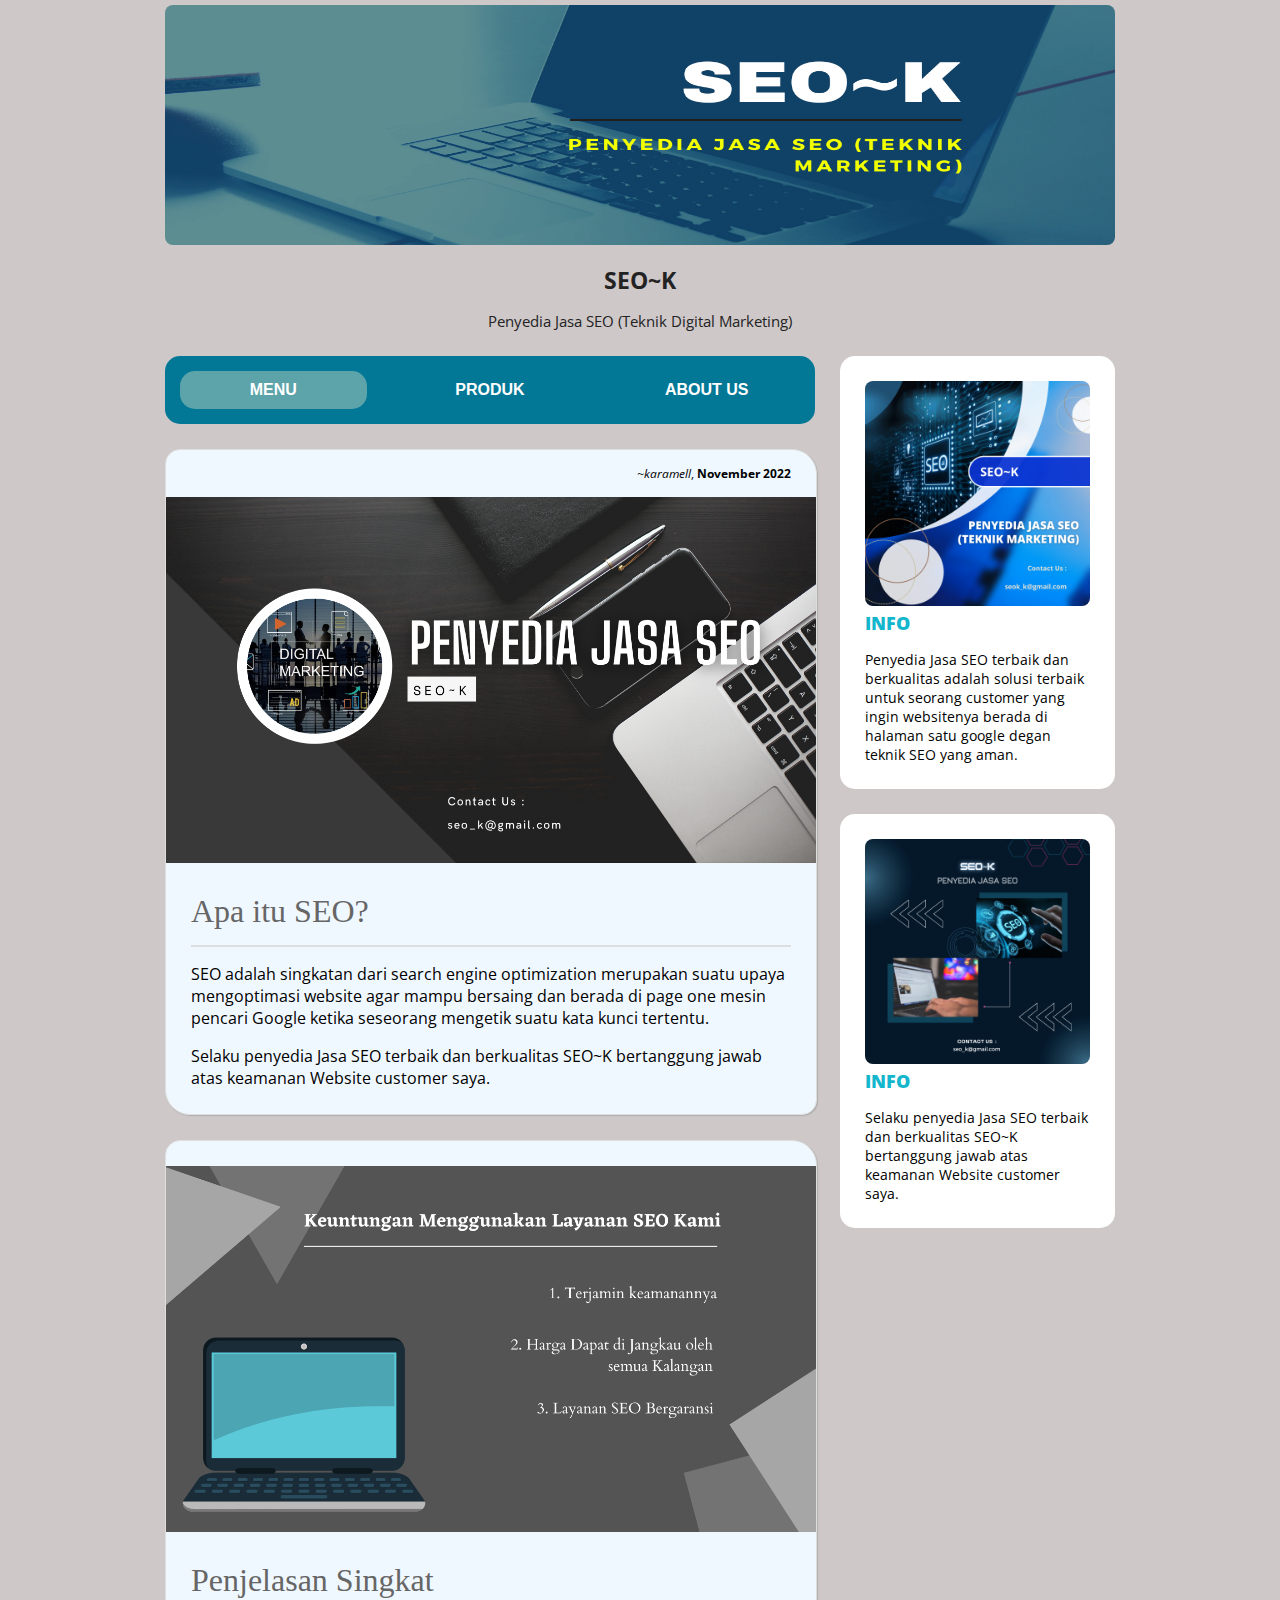
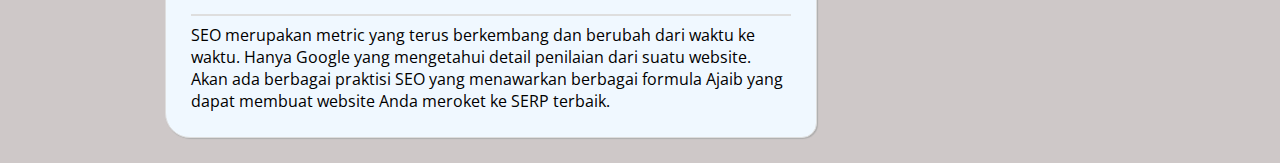
<file: index.html>
<!DOCTYPE html>
<html>
<head>
    <title>Jasa SEO~K</title>
    <link rel="stylesheet" href="css/style.css" type="text/css">
</head>
<body>
    <header>
        <img src="images/img9.png" alt="header" width="950px" height="240px">
        <h1 class="judul">SEO~K</h1>
        <p class="deskripsi">Penyedia Jasa SEO (Teknik Digital Marketing)</p>
    </header>
    
    <div class="wrap">
        <nav class="menu">
            <ul>
                <li class="active">
                    <a href="index.html">Menu</a>
                </li>
                <li>
                    <a href="product.html">Produk</a>
                </li>
                <li>
                    <a href="contact-us.html">About Us</a>
                </li>
                <!-- <li>
                    <a href="faq.html">FAQ</a>
                </li> -->
            </ul>
        </nav>

        <aside class="sidebar">
            <div class="widget">
                <div>
                    <img class="widget-pict" src="images/img3.png" alt="pict" width="100%">
                </div>

                <h2>Info</h2>
                <p>Penyedia Jasa SEO terbaik dan berkualitas adalah solusi terbaik untuk seorang customer yang ingin
                    websitenya berada di halaman satu google degan teknik SEO yang aman.</p>
                <!-- <a href="#" class="faq-selengkapnya">In Full..</a> -->
            </div>
            <div class="widget">
                <div>
                    <img class="widget-pict" src="images/img4.png" alt="pict" width="100%">
                </div>

                <h2>Info</h2>
                <p>Selaku penyedia Jasa SEO terbaik dan berkualitas SEO~K bertanggung jawab
                    atas keamanan Website customer saya.</p>
                <!-- <a href="#" class="faq-selengkapnya">In Full..</a> -->
            </div>
        </aside>

        <div class="blog">
            <div class="conteudo">
                <div class="post-info">
                    <i>~karamell</i>, <b>November 2022</b>
                </div>
                <img src="images/img7.png">
                <h1>Apa itu SEO?</h1>
                <hr>
                <p>SEO adalah singkatan dari search engine optimization merupakan suatu upaya mengoptimasi website agar mampu bersaing dan berada di page one mesin pencari Google ketika seseorang mengetik suatu kata kunci tertentu.</p>
<p>Selaku penyedia Jasa SEO terbaik dan berkualitas SEO~K bertanggung jawab
atas keamanan Website customer saya.
                </p>
                <!-- <a href="#" class="continue-lendo">In Full..</a> -->
            </div>
            <div class="conteudo">
                <!-- <div class="post-info">
                    Updated, <b>04 November 2022</b>
                </div> -->
                <img src="images/img6.png">
                <h1>Penjelasan Singkat</h1>
                <hr>
                <p>
                    SEO merupakan metric yang terus berkembang dan berubah dari waktu ke waktu. Hanya Google yang mengetahui detail penilaian dari suatu website. Akan ada berbagai praktisi SEO yang menawarkan berbagai formula Ajaib yang dapat membuat website Anda meroket ke SERP terbaik.</p>
                <!-- <a href="#" class="continue-lendo">In Full..</a> -->
            </div>
        </div>
    </div>

</body>
</html>
</file>
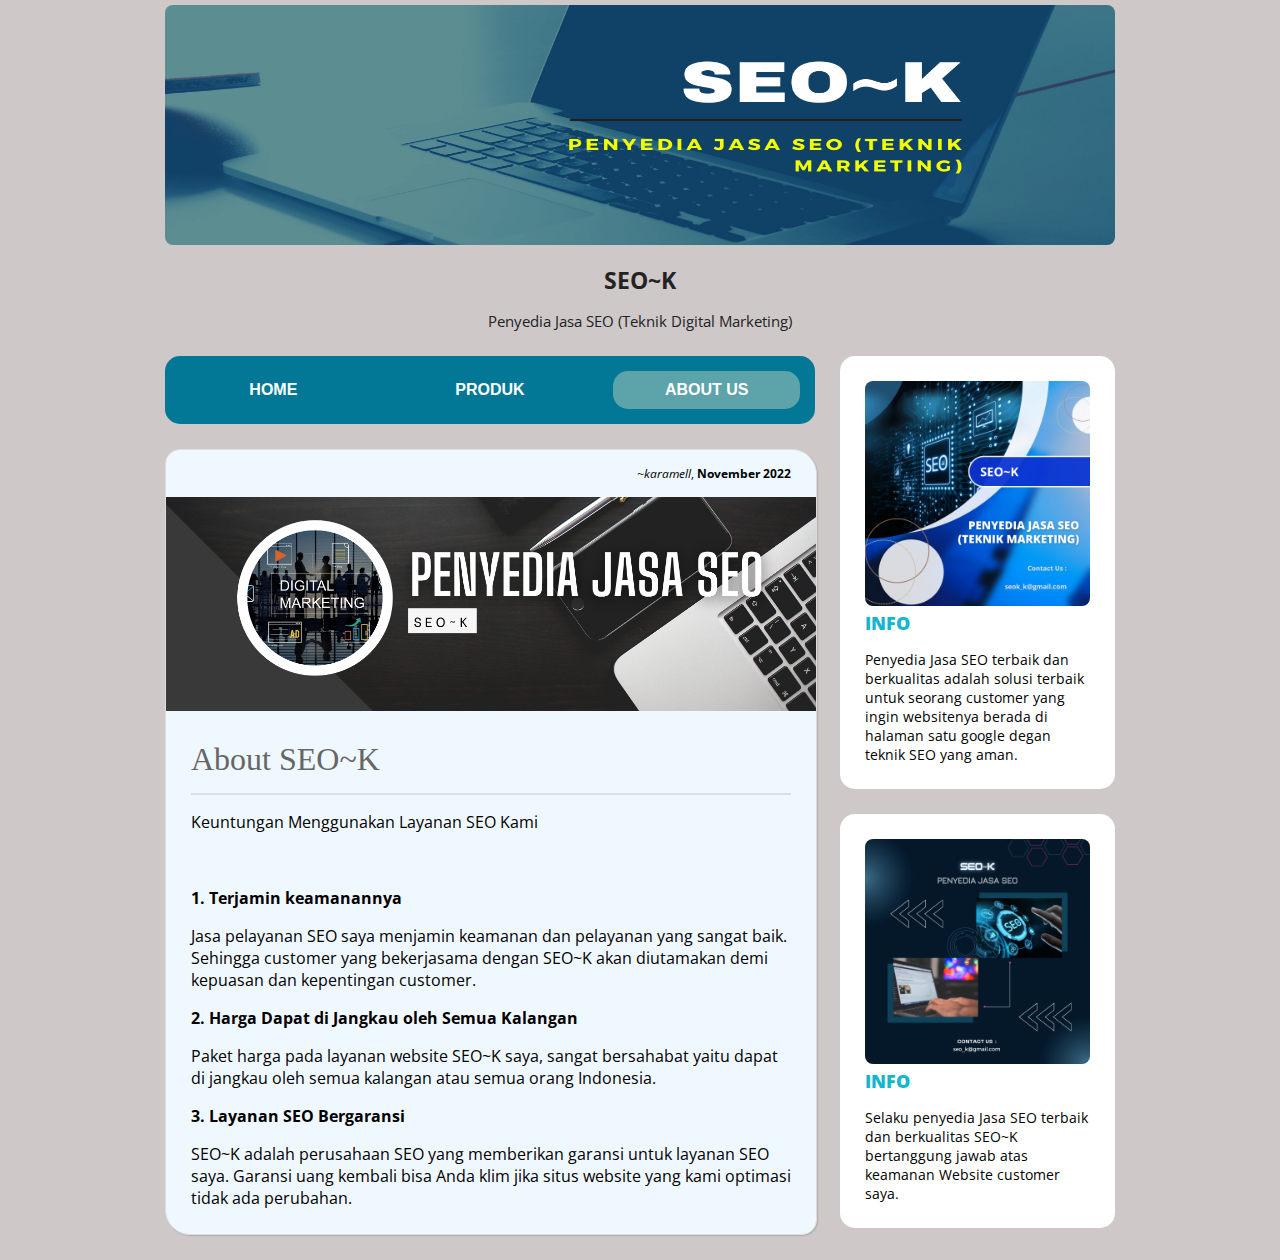
<file: contact-us.html>
<!DOCTYPE html>
<html>
<head>
    <title>Jasa SEO~K</title>
    <link rel="stylesheet" href="css/style.css" type="text/css">
</head>
<body>
    <header>
        <img src="images/img9.png" alt="header" width="950px" height="240px">
        <h1 class="judul">SEO~K</h1>
        <p class="deskripsi">Penyedia Jasa SEO (Teknik Digital Marketing)</p>
    </header>
    
    <div class="wrap">
        <nav class="menu">
            <ul>
                <li>
                    <a href="index.html">Home</a>
                </li>
                <li>
                    <a href="product.html">Produk</a>
                </li>
                <li class="active">
                    <a href="contact-us.html">About Us</a>
                </li>
                <!-- <li>
                    <a href="faq.html">FAQ</a>
                </li> -->
            </ul>
        </nav>

        <aside class="sidebar">
            <div class="widget">
                <div>
                    <img class="widget-pict" src="images/img3.png" alt="pict" width="100%">
                </div>

                <h2>Info</h2>
                <p>Penyedia Jasa SEO terbaik dan berkualitas adalah solusi terbaik untuk seorang customer yang ingin
                    websitenya berada di halaman satu google degan teknik SEO yang aman.</p>
                <!-- <a href="#" class="faq-selengkapnya">In Full..</a> -->
            </div>
            <div class="widget">
                <div>
                    <img class="widget-pict" src="images/img4.png" alt="pict" width="100%">
                </div>

                <h2>Info</h2>
                <p>Selaku penyedia Jasa SEO terbaik dan berkualitas SEO~K bertanggung jawab
                    atas keamanan Website customer saya.</p>
                <!-- <a href="#" class="faq-selengkapnya">In Full..</a> -->
            </div>
        </aside>

        <div class="blog">
            <div class="conteudo">
                <div class="post-info">
                    <i>~karamell</i>, <b>November 2022</b>
                </div>
                <img src="images/img8.png">
                <h1>About SEO~K</h1>
                <hr>
                <p>Keuntungan Menggunakan Layanan SEO Kami</p><br>
                <p><b>1. Terjamin keamanannya</b></p>
                <p>Jasa pelayanan SEO saya menjamin keamanan dan pelayanan yang sangat baik. Sehingga customer yang
                    bekerjasama dengan SEO~K akan diutamakan demi kepuasan dan kepentingan customer.</p>
                <p><b>2. Harga Dapat di Jangkau oleh Semua Kalangan</b></p>
                <p>Paket harga pada layanan website SEO~K saya, sangat bersahabat yaitu dapat di jangkau oleh semua kalangan
                    atau semua orang Indonesia.</p>
                    <p><b>3. Layanan SEO Bergaransi</b></p>
                    <p>SEO~K adalah perusahaan SEO yang memberikan garansi untuk layanan SEO saya. Garansi uang kembali bisa Anda klim jika situs website yang kami optimasi tidak ada perubahan.</p>
                <!-- <a href="#" class="continue-lendo">In Full..</a> -->
            </div>
        </div>
</body>
</html>
</file>
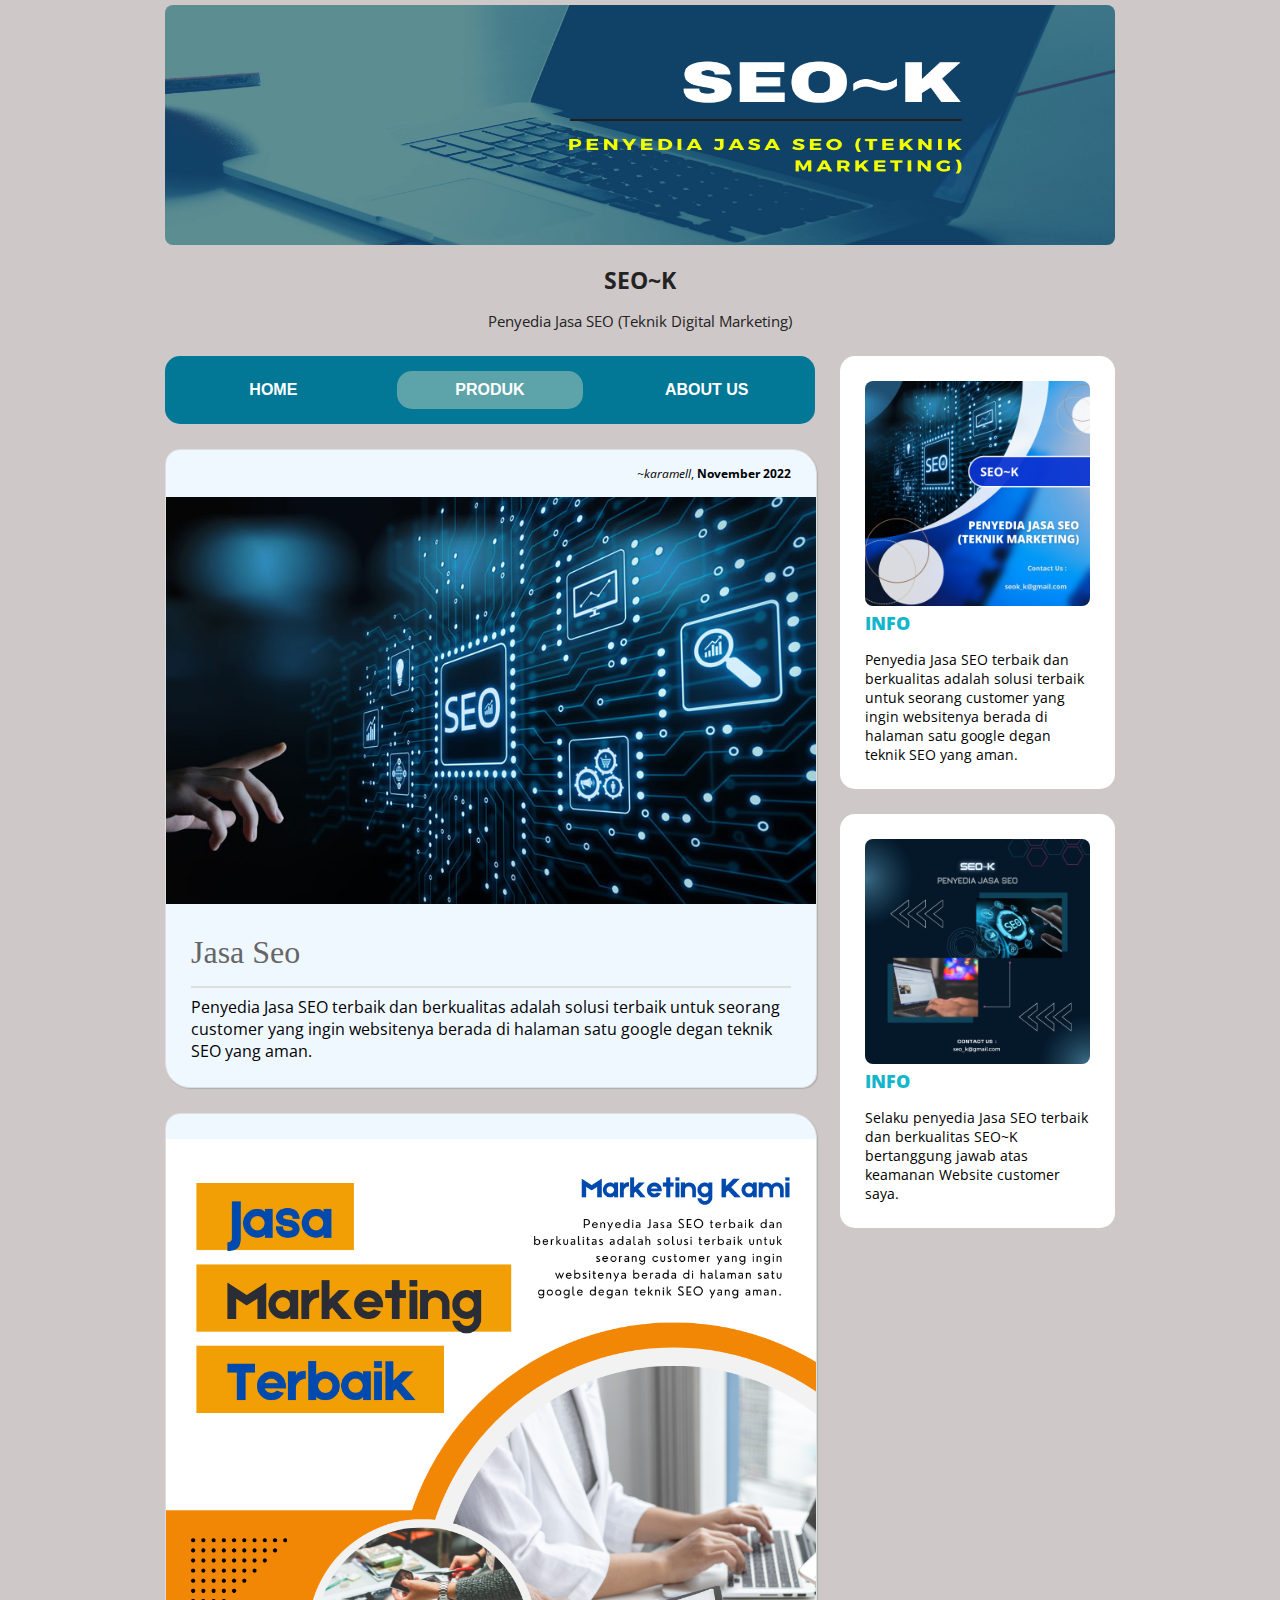
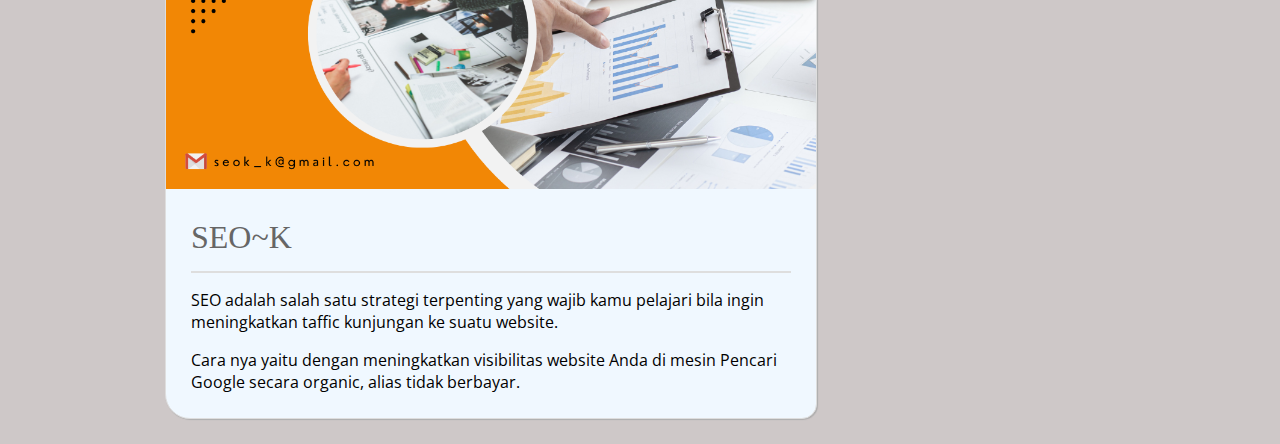
<file: product.html>
<!DOCTYPE html>
<html>
<head>
    <title>Jasa SEO~K</title>
    <link rel="stylesheet" href="css/style.css" type="text/css">
</head>
<body>
    <header>
        <img src="images/img9.png" alt="header" width="950px" height="240px">
        <h1 class="judul">SEO~K</h1>
        <p class="deskripsi">Penyedia Jasa SEO (Teknik Digital Marketing)</p>
    </header>
    
    <div class="wrap">
        <nav class="menu">
            <ul>
                <li>
                    <a href="index.html">Home</a>
                </li>
                <li class="active">
                    <a href="product.html">Produk</a>
                </li>
                <li>
                    <a href="contact-us.html">About Us</a>
                </li>
                <!-- <li>
                    <a href="faq.html">FAQ</a>
                </li> -->
            </ul>
        </nav>

        <aside class="sidebar">
            <div class="widget">
                <div>
                    <img class="widget-pict" src="images/img3.png" alt="pict" width="100%">
                </div>

                <h2>Info</h2>
                <p>Penyedia Jasa SEO terbaik dan berkualitas adalah solusi terbaik untuk seorang customer yang ingin
                    websitenya berada di halaman satu google degan teknik SEO yang aman.</p>
                <!-- <a href="#" class="faq-selengkapnya">In Full..</a> -->
            </div>
            <div class="widget">
                <div>
                    <img class="widget-pict" src="images/img4.png" alt="pict" width="100%">
                </div>

                <h2>Info</h2>
                <p>Selaku penyedia Jasa SEO terbaik dan berkualitas SEO~K bertanggung jawab
                    atas keamanan Website customer saya.</p>
                <!-- <a href="#" class="faq-selengkapnya">In Full..</a> -->
            </div>
        </aside>

        <div class="blog">
            <div class="conteudo">
                <div class="post-info">
                    <i>~karamell</i>, <b>November 2022</b>
                </div>
                <img src="images/seo 3.jpg">
                <h1>Jasa Seo</h1>
                <hr>
                <p>
                    Penyedia Jasa SEO terbaik dan berkualitas adalah solusi terbaik untuk seorang customer yang ingin
websitenya berada di halaman satu google degan teknik SEO yang aman.</p>
                <!-- <a href="#" class="continue-lendo">In Full..</a> -->
            </div>
            <div class="conteudo">
                <!-- <div class="post-info">
                    Updated, <b>04 November 2022</b>
                </div> -->
                <img src="images/img2.png">
                <h1>SEO~K</h1>
                <hr>
                <p>SEO adalah salah satu strategi terpenting yang wajib kamu pelajari bila ingin meningkatkan taffic kunjungan ke suatu website.</p>
                   <p>Cara nya yaitu dengan meningkatkan visibilitas website Anda di mesin Pencari Google secara organic, alias tidak berbayar.</p>
                <!-- <a href="#" class="continue-lendo">In Full..</a> -->
                </div>
            </div>
        </div>
        </div>
</body>
</html>
</file>
<file: css/style.css>
@import url(https://fonts.googleapis.com/css?family=Open+Sans:400,800,700,600,300);

.active{
    background-color: #7db4b1bb;
    border-radius: 15px;
    color: rgb(18, 55, 221);
}
body{
    background: rgb(206, 200, 200);
    margin: 0;
    font-family: 'open sans', sans-serif;
}
hr{
    border: 0;
    background: #dedede;
    height: 2px;
}
header img{
    margin-top: 5px;
    border-radius: 8px;
}
header{
	text-align: center;
	color: #232323;
}

header .judul{
	font-size: 17pt;
}
header .deskripsi{
    font-size: 11pt;
}

.wrap{
    width: 950px;
    margin: 25px auto;
}
nav.menu ul{
    overflow: hidden;
    color: #fff;
    list-style: none;
    float: left;
    padding: 0px;
    width: 650px;
    margin: 0 0 0;
    background: rgb(2,120,150);
   box-shadow: 5px 5px 5px 0px rbga(148,137,137,0.55);
   border-radius: 15px;
   display: flex;
   font-family:'Segoe UI', Tahoma, Geneva, Verdana, sans-serif;
   color: red;

}
nav.menu ul li {
    margin: 15px;
    float: left;
    flex: 1;
}
nav.menu ul a {
    padding: 10px;
    display: block;
    font-weight: 600;
    font-size: 16px;
    color: #fff;
    text-transform: uppercase;
    transition: all 0.5s ease;
    text-decoration: none;
    text-align: center;
}
.active a {
    color: aqua;
}
nav.menu ul a:hover {
    text-decoration: underline;
    border-radius: 15px;
    background: #ffffff;
    /* margin: 0.02px;*/
    color: rgb(2, 120, 150);
}
nav.menu ul a:active {
    color: aqua;
}
.sidebar {
    float: right;
    width: 275px;
}
.widget-pict {
    border-radius: 8px;
}
.sidebar .widget {
    padding: 25px;
    margin: 0 0 25px;
    background: #fff;
    border-bottom: 2px solid #fff;
    transition: all 0.5s ease;
    border-radius: 15px;
    border: 0px solid rgb(16, 16, 110);
}
.sidebar .widget:hover {
    border-bottom: 4px solid rgb(111, 156, 175);
    box-shadow: 5px 5px 5px 0px gray;
}
.sidebar .widget h2  {
    padding: 0;
    margin: 0 0 15px;
    color: rgb(19, 182, 204);
    font-size: 18px;
    font-weight: 800;
    text-transform: uppercase;
}
.sidebar .widget p {
    font-size: 14px;
}
.sidebar .widget p:last-child {
    margin: 0;
}
.blog {
    float: left;
}
.widget .faq-selengkapnya {
    color: #000;
    transition: all 0.5s ease;
    text-decoration: none;
    font-weight: 700;
}
.faq-selengkapnya:hover {
    margin-left: 10px;
}
.conteudo {
    width: 600px;
    padding: 25px;
    margin: 25px auto;
    background: #fff;
    transition: all 0.5s ease;
    border: 1px solid #dedede;
    box-shadow: 1px 1px 1px 0px rgb(175, 174, 174);
    border-radius: 15px 25px;
    background-color: aliceblue;
}
.conteudo:hover   {
    border-bottom: 4px solid rgb(151, 167, 180);
    box-shadow: 5px 5px 5px 0px grey;
}
.conteudo img {
    min-width: 650px;
    margin: 0 0 25px -25px;
    max-width: 650px;
}
.conteudo h1 {
    padding: 0;
    margin: 0 0 15px;
    font-weight: normal;
    color: #666;
    font-family: Georgia;
}
.conteudo p:last-child {
    margin: 0;
}
.conteudo .continue-lendo {
    color: #000;
    transition: all 0.5s ease;
    text-decoration: none;
    font-weight: 700;
}
.conteudo .continue-lendo:hover {
    margin-left: 10px;
}
.post-info {
    float: right;
    font-size: 12px;
    margin: -10px 0 15px;
    /* text-transform: uppercase; */
}

@media screen and (max-width: 960px) {
    .header {
        position: inherit;
    }
    .wrap {
        width: 90%;
        margin: 25px auto;
    }
    .sidebar {
        width: 100%;
        margin: 25px 0 0;
        float: right;
    }
    .sidebar .widget {
        padding: 5%;
    }
    nav.menu ul {
        width: 100%;
    }
    nav.menu ul {
        float: inherit;
    }

    nav.menu ul li {
        float: inherit;
        margin: 0;
    }
    nav.menu ul a {
        padding: 15px;
        font-size: 16px;
        border-top: 1px solid rgb(186, 228, 214);
        border-bottom: 1px solid rgb(129, 160, 150);
    }
    .blog {
        width: 90%;
    }
    .conteudo {
        float: inherit;
        margin: 0 auto 25px;
        width: 101%;
        border: 1px solid #dedede;
        padding: 5%;
        background: #fff;
    }
    .conteudo img {
        max-width: 110%;
        margin: 0 0 25px -5%;
        min-width: 110%;
    }
    .conteudo .continue-lendo:hover {
        margin-left: 0;
    }
}

@media screen and (max-width: 460px) {
    nav.menu ul a {
        padding: 15px;
        font-size: 14px;
    }
    .sidebar {
        display: none;
    }
    .post-info {
        display: none;
    }

    .conteudo {
        margin: 25px auto;
    }
    .conteudo img {
        margin: -5% 0 25px -5%;
    }
}
</file>
